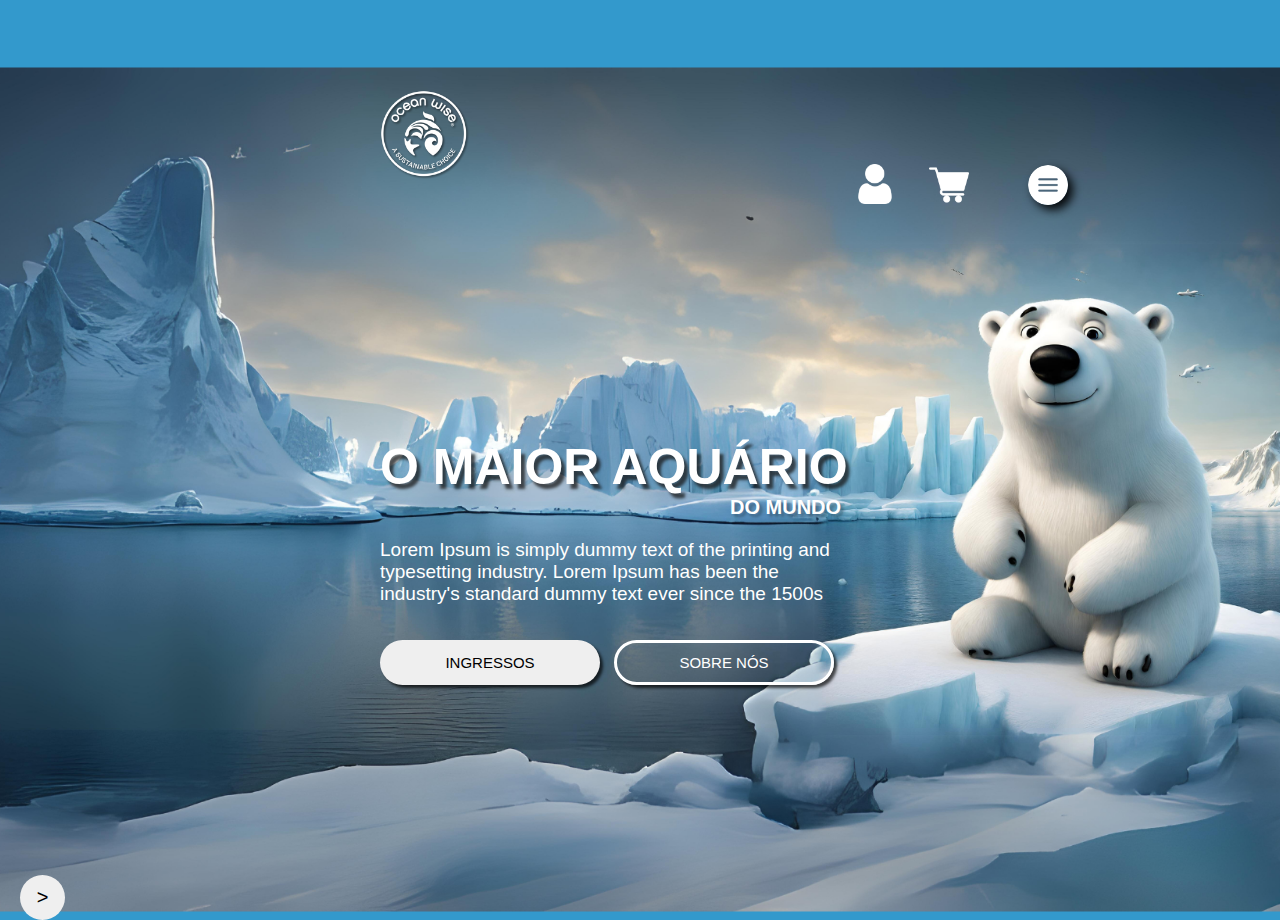
<file: index.html>
<!DOCTYPE html>
<html lang="en">
<head>
    <meta charset="UTF-8">
    <meta name="viewport" content="width=device-width, initial-scale=1.0">
    <link rel="stylesheet" href="style.css">

    <title> O maior aquario do mundo!</title>
</head>
<body>
    <div class="all"> <img src="assets/foto Urso polar.png" alt=""></div>

    <header class="head">
        <section id="info-header">
            <img id="logo" src="assets/ocean_logo-300x300.png">
            <img id="login" src="assets/do-utilizador (1) (1).png"></img>
            <img id="buy" src="assets/carrinho-de-compras (1).png"></img>
            <img id="list" src="assets/cardapio (1).png">
        </section>
    </header>

    <section id="txts">
        <h1 id="bigger-aquarium">O MAIOR AQUÁRIO <p id="world">DO MUNDO</p></h1>
        <p id="lorem-ipsum">Lorem Ipsum is simply dummy text of the printing and typesetting industry. Lorem Ipsum has been the industry's standard dummy text ever since the 1500s</p>
        
        <button id="tickets">INGRESSOS</button>
        <button id="about-us">SOBRE NÓS</button>
    </section>

    <footer>
        <a href="pages/pag3.html"><button id="left"> < </button></a>
        <a href="pages/pag1.html"><button id="right"> > </button></a>
    </footer>

</body>
</html>
</file>
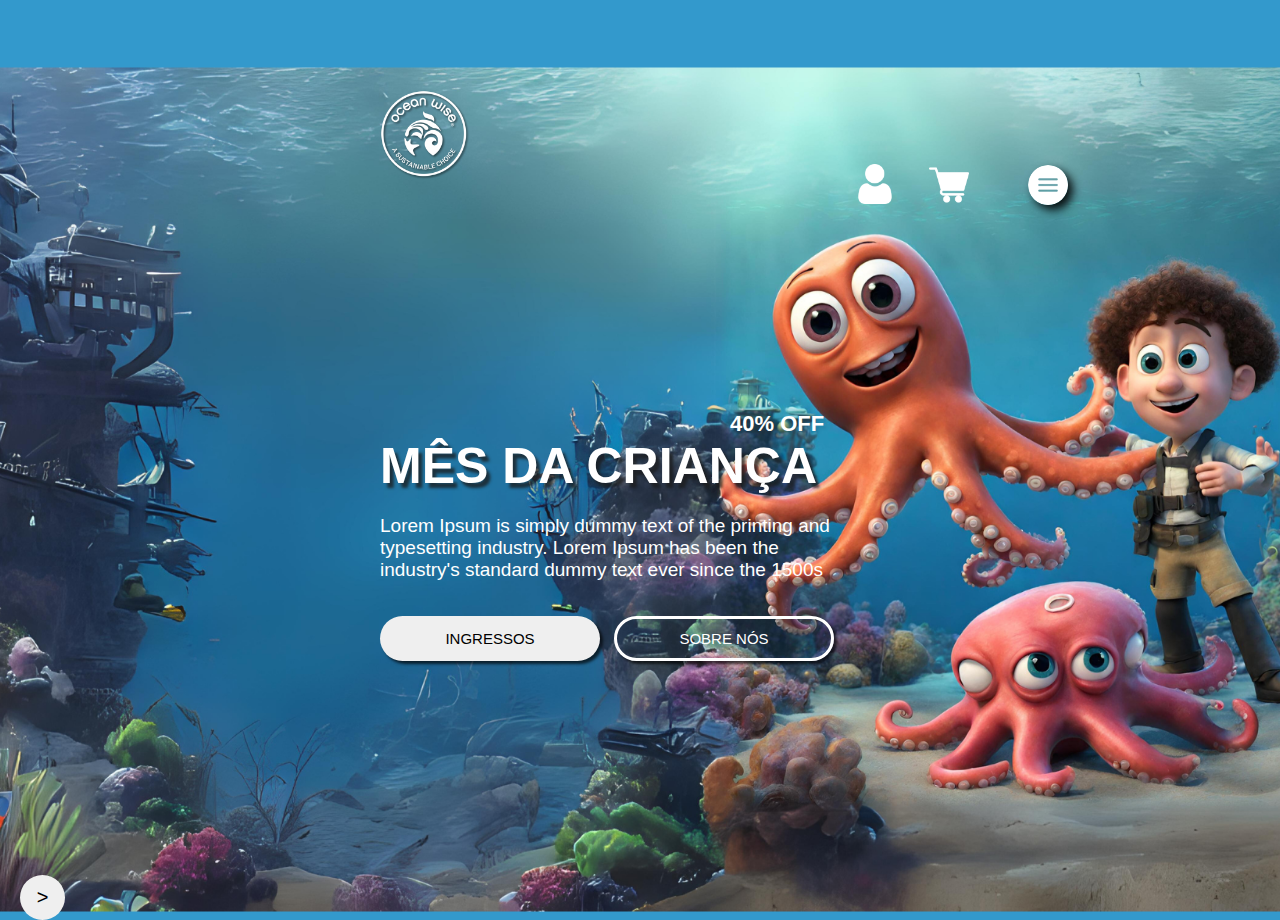
<file: pages/pag1.html>
<!DOCTYPE html>
<html lang="en">
<head>
    <meta charset="UTF-8">
    <meta name="viewport" content="width=device-width, initial-scale=1.0">
    <link rel="stylesheet" href="pag1.css">

    <title> O maior aquario do mundo!</title>
</head>
<body>
    <div class="all"> <img src="../assets/foto polvo.png" alt=""></div>

    <header class="head">
        <section id="info-header">
            <img id="logo" src="../assets/ocean_logo-300x300.png">
            <img id="login" src="../assets/do-utilizador (1) (1).png"></img>
            <img id="buy" src="../assets/carrinho-de-compras (1).png"></img>
            <img id="list" src="../assets/cardapio (1).png">
        </section>
    </header>

    <section id="txts">
        <h1 id="bigger-aquarium"><p id="discount">40% OFF</p>MÊS DA CRIANÇA</h1>
        <p id="lorem-ipsum">Lorem Ipsum is simply dummy text of the printing and typesetting industry. Lorem Ipsum has been the industry's standard dummy text ever since the 1500s</p>
        
        <button id="tickets">INGRESSOS</button>
        <button id="about-us">SOBRE NÓS</button>
    </section>

    <footer>
        <a href="../index.html"><button id="left"> < </button></a>
        <a href="pag2.html"><button id="right"> > </button></a>
    </footer>
</body>
</html>
</file>
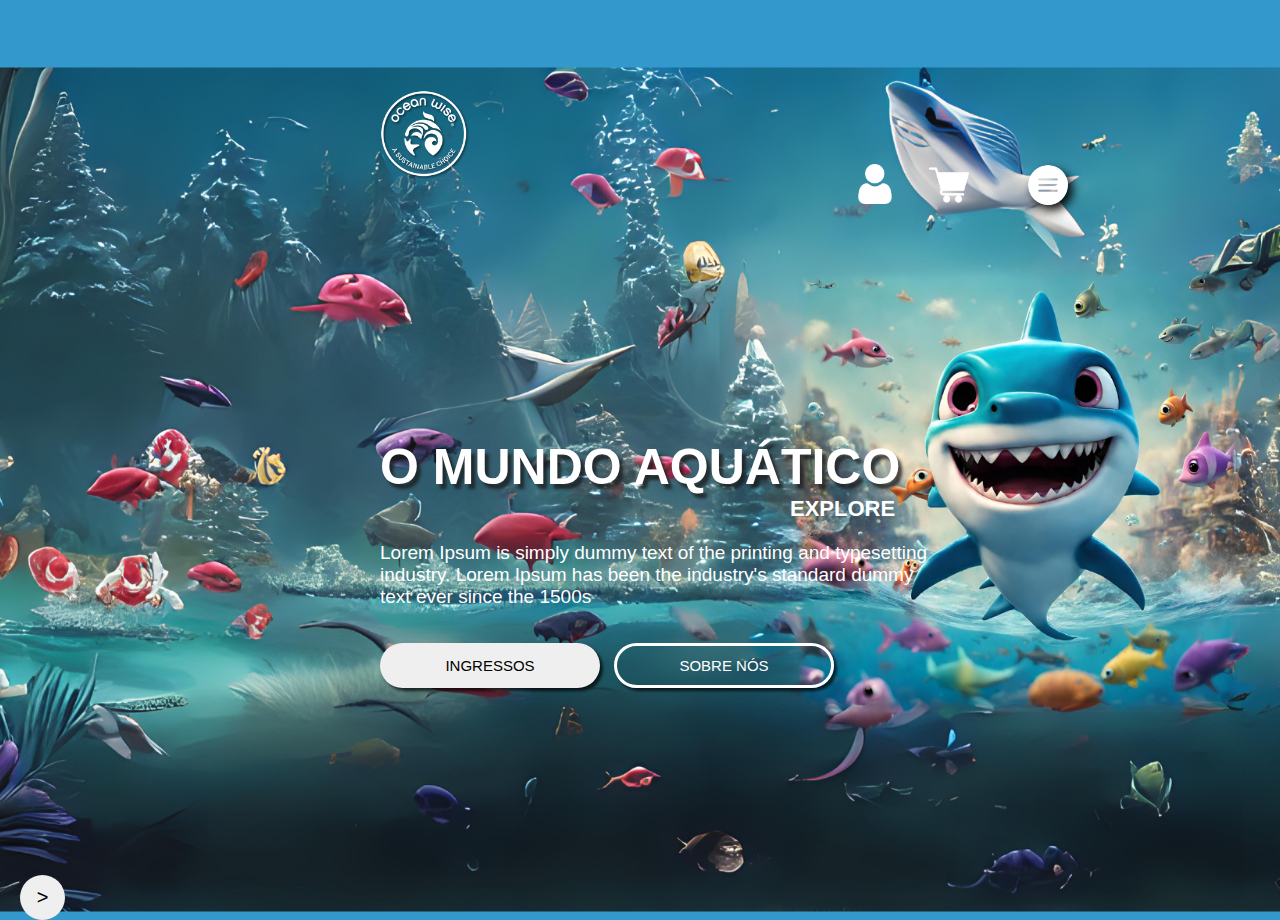
<file: pages/pag2.html>
<!DOCTYPE html>
<html lang="en">
<head>
    <meta charset="UTF-8">
    <meta name="viewport" content="width=device-width, initial-scale=1.0">
    <link rel="stylesheet" href="pag2.css">

    <title> O maior aquario do mundo!</title>
</head>
<body>
    <div class="all"> <img src="../assets/foto tubarao.png" alt=""></div>

    <header class="head">
        <section id="info-header">
            <img id="logo" src="../assets/ocean_logo-300x300.png">
            <img id="login" src="../assets/do-utilizador (1) (1).png"></img>
            <img id="buy" src="../assets/carrinho-de-compras (1).png"></img>
            <img id="list" src="../assets/cardapio (1).png">
        </section>
    </header>

    <section id="txts">
        <h1 id="bigger-aquarium">O MUNDO AQUÁTICO <p id="explore">EXPLORE</p></h1>
        <p id="lorem-ipsum">Lorem Ipsum is simply dummy text of the printing and typesetting industry. Lorem Ipsum has been the industry's standard dummy text ever since the 1500s</p>
        
        <button id="tickets">INGRESSOS</button>
        <button id="about-us">SOBRE NÓS</button>
    </section>

    <footer>
        <a href="pag1.html"><button id="left"> < </button></a>
        <a href="pag3.html"><button id="right"> > </button></a>
    </footer>
</body>
</html>
</file>
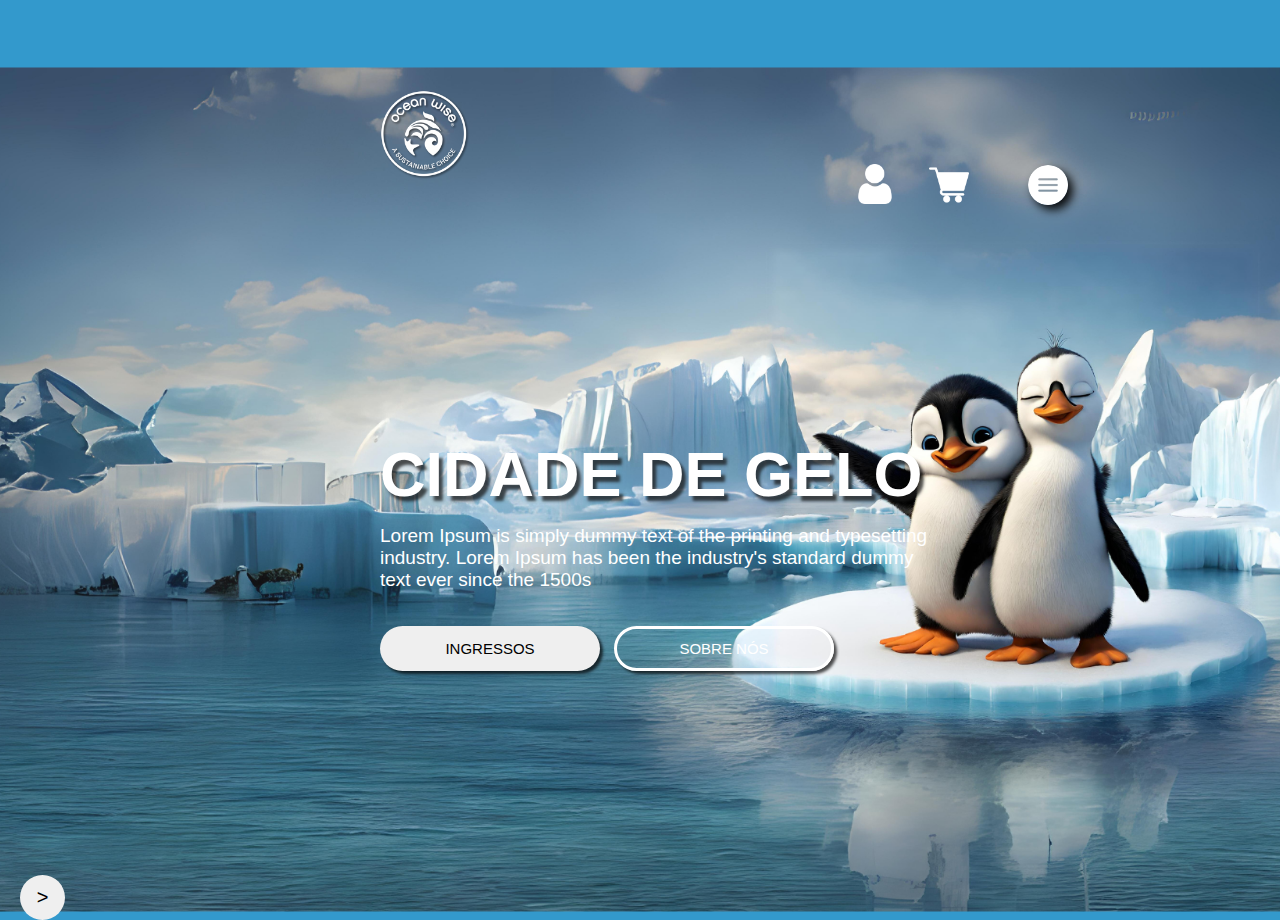
<file: pages/pag3.html>
<!DOCTYPE html>
<html lang="en">
<head>
    <meta charset="UTF-8">
    <meta name="viewport" content="width=device-width, initial-scale=1.0">
    <link rel="stylesheet" href="pag3.css">

    <title> O maior aquario do mundo!</title>
</head>
<body>
    <div class="all"> <img src="../assets/foto pinguim.png" alt=""></div>

    <header class="head">
        <section id="info-header">
            <img id="logo" src="../assets/ocean_logo-300x300.png">
            <img id="login" src="../assets/do-utilizador (1) (1).png"></img>
            <img id="buy" src="../assets/carrinho-de-compras (1).png"></img>
            <img id="list" src="../assets/cardapio (1).png">
        </section>
    </header>

    <section id="txts">
        <h1 id="bigger-aquarium">CIDADE DE GELO</h1>
        <p id="lorem-ipsum">Lorem Ipsum is simply dummy text of the printing and typesetting industry. Lorem Ipsum has been the industry's standard dummy text ever since the 1500s</p>
        
        <button id="tickets">INGRESSOS</button>
        <button id="about-us">SOBRE NÓS</button>
    </section>

    <footer>
        <a href="pag2.html"><button id="left"> < </button></a>
        <a href="../index.html"><button id="right"> > </button></a>
    </footer>
</body>
</html>
</file>
<file: style.css>
* {
    margin: 0;
    padding: 0;
}

body {
    background-color: rgb(51,153,204);
}

.all {
    position: relative;
}

.all > img{
    width: 1500px;
    left: 50%;
    transform: translate(-50%, 8%);
    position: absolute;
    z-index: 0;
}

/*------------------------ HEADER ------------------------*/

#logo {
    position: relative;
    width: 90px;
    margin-left: 380px;
    top: 90px;
}

#info-header {
    position: relative;
    z-index: 1;
}

#login {
    position: relative;
    width: 40px;
    margin-left: 855px;
    top: 70px;
    cursor: pointer;    
    transition: transform 0.2s;
}

#login:hover {
    transform: translateY(-5px);
}

#buy {
    position: relative;
    width: 40px;
    margin-left: 30px;
    top: 71px;
    cursor: pointer;
    transition: transform 0.2s;
}

#buy:hover {
    transform: translateY(-5px);
}

#list {
    position: relative;

    width: 40px;
    margin-left: 55px;
    top: 71px;

    cursor: pointer;

    border-radius: 50%;
    box-shadow: 5px 5px 10px rgba(0, 0, 0, 0.911);

    transition: transform 0.2s;
}

#list:hover {
    transform: translateY(-5px);
    box-shadow: 5px 5px 10px rgba(0, 0, 0, 0.911);
}

/*------------------------ TEXTOS ------------------------*/

#txts {
    position: relative;
    z-index: 1;   
}

#bigger-aquarium {
    font-family: Arial, Helvetica, sans-serif;
    color: white;
    position: relative;
    margin-top: 300px;
    margin-left: 380px;
    font-size: 50px;
    text-shadow: 4px 5px 3px rgba(26, 26, 26, 0.753);
}

#bigger-aquarium > p {
    font-size: 20px;
    margin-left: 350px;
    text-shadow: 3px 3px 3px rgba(0, 0, 0, 0.295);
}

#lorem-ipsum {
    color: rgb(255, 255, 255);
    font-size: 19px;
    font-family: Arial, Helvetica, sans-serif;
    width: 450px;
    margin-top: 20px;
    margin-left: 380px;
}

/*------------------------ BOTÃO ------------------------*/

#tickets {
    margin-left: 380px;
    margin-top: 35px;
    font-family: 'Franklin Gothic Medium', 'Arial Narrow', Arial, sans-serif;

    font-size: 15px;
    width: 220px;
    height: 45px;

    border: none;
    border-radius: 50px;
    box-shadow: 3px 3px 3px rgba(0, 0, 0, 0.692);
    cursor: pointer;

    transition: transform 0.2s, box-shadow 0.2s;
}

#tickets:hover {
    transform: translateY(-2px);
    box-shadow: 0 5px 10px rgba(0, 0, 0, 0.2);
}

#about-us {
    margin-left: 10px;
    margin-top: 35px;
    font-family: 'Franklin Gothic Medium', 'Arial Narrow', Arial, sans-serif;

    font-size: 15px;
    width: 220px;
    height: 45px;

    border: none;
    border-radius: 50px;
    box-shadow: 3px 3px 3px rgba(0, 0, 0, 0.692);

    background-color: transparent;
    color: white;
    border: 3px solid white;
    cursor: pointer;

    transition: transform 0.2s, box-shadow 0.2s;
}

#about-us:hover {
    transform: translateY(-2px);
    box-shadow: 0 5px 10px rgba(0, 0, 0, 0.2);
}

/*------------------------ FOOTER ------------------------*/

footer {
    z-index: 1;
    position: relative;
}

#left {
    cursor: pointer;
    margin-left: 1500px;
    margin-top: 145px;

    width: 45px;
    height: 45px;

    border: none;
    border-radius: 50%;

    font-size: 20px;
    transition: transform 0.2s, box-shadow 0.2s;
}

#left:hover {
    transform: translateY(-2px);
    box-shadow: 0 5px 10px rgba(0, 0, 0, 0.2);
}

#right {
    cursor: pointer;
    margin-left: 20px;

    width: 45px;
    height: 45px;

    border: none;
    border-radius: 50%;

    font-size: 20px;
    transition: transform 0.2s, box-shadow 0.2s;
}

#right:hover {
    transform: translateY(-2px);
    box-shadow: 0 5px 10px rgba(0, 0, 0, 0.2);
}
</file>
<file: pages/pag1.css>
* {
    margin: 0;
    padding: 0;
}

body {
    background-color: rgb(51,153,204);
}

.all {
    position: relative;
}

.all > img{
    width: 1500px;
    left: 50%;
    transform: translate(-50%, 8%);
    position: absolute;
    z-index: 0;
}

/*------------------------ HEADER ------------------------*/

#logo {
    position: relative;
    width: 90px;
    margin-left: 380px;
    top: 90px;
}

#info-header {
    position: relative;
    z-index: 1;
}

#login {
    position: relative;
    width: 40px;
    margin-left: 855px;
    top: 70px;
    cursor: pointer;    
    transition: transform 0.2s;
}

#login:hover {
    transform: translateY(-5px);
}

#buy {
    position: relative;
    width: 40px;
    margin-left: 30px;
    top: 71px;
    cursor: pointer;
    transition: transform 0.2s;
}

#buy:hover {
    transform: translateY(-5px);
}

#list {
    position: relative;

    width: 40px;
    margin-left: 55px;
    top: 71px;

    cursor: pointer;

    border-radius: 50%;
    box-shadow: 5px 5px 10px rgba(0, 0, 0, 0.911);

    transition: transform 0.2s;
}

#list:hover {
    transform: translateY(-5px);
    box-shadow: 5px 5px 10px rgba(0, 0, 0, 0.911);
}

/*------------------------ TEXTOS ------------------------*/

#txts {
    position: relative;
    z-index: 1;   
}

#bigger-aquarium {
    font-family: Arial, Helvetica, sans-serif;
    color: white;
    position: relative;
    margin-top: 273px;
    margin-left: 380px;
    font-size: 50px;
    text-shadow: 4px 5px 3px rgba(26, 26, 26, 0.753);
}

#discount {
    color: white;
    font-size: 22px;
    margin-left: 350px;
    text-shadow: 3px 3px 3px rgba(0, 0, 0, 0.103);
    
}

#lorem-ipsum {
    color: rgb(255, 255, 255);
    font-size: 19px;
    font-family: Arial, Helvetica, sans-serif;
    width: 450px;
    margin-top: 20px;
    margin-left: 380px;
}

/*------------------------ BOTÃO ------------------------*/

#tickets {
    margin-left: 380px;
    margin-top: 35px;
    font-family: 'Franklin Gothic Medium', 'Arial Narrow', Arial, sans-serif;

    font-size: 15px;
    width: 220px;
    height: 45px;

    border: none;
    border-radius: 50px;
    box-shadow: 3px 3px 3px rgba(0, 0, 0, 0.692);
    cursor: pointer;

    transition: transform 0.2s, box-shadow 0.2s;
}

#tickets:hover {
    transform: translateY(-2px);
    box-shadow: 0 5px 10px rgba(0, 0, 0, 0.2);
}

#about-us {
    margin-left: 10px;
    margin-top: 35px;
    font-family: 'Franklin Gothic Medium', 'Arial Narrow', Arial, sans-serif;

    font-size: 15px;
    width: 220px;
    height: 45px;

    border: none;
    border-radius: 50px;
    box-shadow: 3px 3px 3px rgba(0, 0, 0, 0.692);

    background-color: transparent;
    color: white;
    border: 3px solid white;
    cursor: pointer;

    transition: transform 0.2s, box-shadow 0.2s;
}

#about-us:hover {
    transform: translateY(-2px);
    box-shadow: 0 5px 10px rgba(0, 0, 0, 0.2);
}

/*------------------------ FOOTER ------------------------*/

footer {
    z-index: 1;
    position: relative;
}

#left {
    cursor: pointer;
    margin-left: 1500px;
    margin-top: 169px;

    width: 45px;
    height: 45px;

    border: none;
    border-radius: 50%;

    font-size: 20px;
    transition: transform 0.2s, box-shadow 0.2s;
}

#left:hover {
    transform: translateY(-2px);
    box-shadow: 0 5px 10px rgba(0, 0, 0, 0.2);
}

#right {
    cursor: pointer;
    margin-left: 20px;

    width: 45px;
    height: 45px;

    border: none;
    border-radius: 50%;

    font-size: 20px;
    transition: transform 0.2s, box-shadow 0.2s;
}

#right:hover {
    transform: translateY(-2px);
    box-shadow: 0 5px 10px rgba(0, 0, 0, 0.2);
}
</file>
<file: pages/pag2.css>
* {
    margin: 0;
    padding: 0;
}

body {
    background-color: rgb(51,153,204);
}

.all {
    position: relative;
}

.all > img{
    width: 1500px;
    left: 50%;
    transform: translate(-50%, 8%);
    position: absolute;
    z-index: 0;
}

/*------------------------ HEADER ------------------------*/

#logo {
    position: relative;
    width: 90px;
    margin-left: 380px;
    top: 90px;
}

#info-header {
    position: relative;
    z-index: 1;
}

#login {
    position: relative;
    width: 40px;
    margin-left: 855px;
    top: 70px;
    cursor: pointer;    
    transition: transform 0.2s;
}

#login:hover {
    transform: translateY(-5px);
}

#buy {
    position: relative;
    width: 40px;
    margin-left: 30px;
    top: 71px;
    cursor: pointer;
    transition: transform 0.2s;
}

#buy:hover {
    transform: translateY(-5px);
}

#list {
    position: relative;

    width: 40px;
    margin-left: 55px;
    top: 71px;

    cursor: pointer;

    border-radius: 50%;
    box-shadow: 5px 5px 10px rgba(0, 0, 0, 0.911);

    transition: transform 0.2s;
}

#list:hover {
    transform: translateY(-5px);
    box-shadow: 5px 5px 10px rgba(0, 0, 0, 0.911);
}

/*------------------------ TEXTOS ------------------------*/

#txts {
    position: relative;
    z-index: 1;   
}

#bigger-aquarium {
    font-family: Arial, Helvetica, sans-serif;
    color: white;
    position: relative;
    margin-top: 300px;
    margin-left: 380px;
    font-size: 50px;
    text-shadow: 4px 5px 3px rgba(26, 26, 26, 0.753);
}

#explore {
    color: rgb(255, 255, 255);
    font-size: 22px;
    margin-left: 410px;
    text-shadow: 3px 3px 3px rgba(0, 0, 0, 0.103);
    
}

#lorem-ipsum {
    color: rgb(255, 255, 255);
    font-size: 19px;
    font-family: Arial, Helvetica, sans-serif;
    width: 550px;
    margin-top: 20px;
    margin-left: 380px;
}

/*------------------------ BOTÃO ------------------------*/

#tickets {
    margin-left: 380px;
    margin-top: 35px;
    font-family: 'Franklin Gothic Medium', 'Arial Narrow', Arial, sans-serif;

    font-size: 15px;
    width: 220px;
    height: 45px;

    border: none;
    border-radius: 50px;
    box-shadow: 3px 3px 3px rgba(0, 0, 0, 0.692);
    cursor: pointer;

    transition: transform 0.2s, box-shadow 0.2s;
}

#tickets:hover {
    transform: translateY(-2px);
    box-shadow: 0 5px 10px rgba(0, 0, 0, 0.2);
}

#about-us {
    margin-left: 10px;
    margin-top: 35px;
    font-family: 'Franklin Gothic Medium', 'Arial Narrow', Arial, sans-serif;

    font-size: 15px;
    width: 220px;
    height: 45px;

    border: none;
    border-radius: 50px;
    box-shadow: 3px 3px 3px rgba(0, 0, 0, 0.692);

    background-color: transparent;
    color: white;
    border: 3px solid white;
    cursor: pointer;

    transition: transform 0.2s, box-shadow 0.2s;
}

#about-us:hover {
    transform: translateY(-2px);
    box-shadow: 0 5px 10px rgba(0, 0, 0, 0.2);
}

/*------------------------ FOOTER ------------------------*/

footer {
    z-index: 1;
    position: relative;
}

#left {
    cursor: pointer;
    margin-left: 1500px;
    margin-top: 142px;

    width: 45px;
    height: 45px;

    border: none;
    border-radius: 50%;

    font-size: 20px;
    transition: transform 0.2s, box-shadow 0.2s;
}

#left:hover {
    transform: translateY(-2px);
    box-shadow: 0 5px 10px rgba(0, 0, 0, 0.2);
}

#right {
    cursor: pointer;
    margin-left: 20px;

    width: 45px;
    height: 45px;

    border: none;
    border-radius: 50%;

    font-size: 20px;
    transition: transform 0.2s, box-shadow 0.2s;
}

#right:hover {
    transform: translateY(-2px);
    box-shadow: 0 5px 10px rgba(0, 0, 0, 0.2);
}
</file>
<file: pages/pag3.css>
* {
    margin: 0;
    padding: 0;
}

body {
    background-color: rgb(51,153,204);
}

.all {
    position: relative;
}

.all > img{
    width: 1500px;
    left: 50%;
    transform: translate(-50%, 8%);
    position: absolute;
    z-index: 0;
}

/*------------------------ HEADER ------------------------*/

#logo {
    position: relative;
    width: 90px;
    margin-left: 380px;
    top: 90px;
}

#info-header {
    position: relative;
    z-index: 1;
}

#login {
    position: relative;
    width: 40px;
    margin-left: 855px;
    top: 70px;
    cursor: pointer;    
    transition: transform 0.2s;
}

#login:hover {
    transform: translateY(-5px);
}

#buy {
    position: relative;
    width: 40px;
    margin-left: 30px;
    top: 71px;
    cursor: pointer;
    transition: transform 0.2s;
}

#buy:hover {
    transform: translateY(-5px);
}

#list {
    position: relative;

    width: 40px;
    margin-left: 55px;
    top: 71px;

    cursor: pointer;

    border-radius: 50%;
    box-shadow: 5px 5px 10px rgba(0, 0, 0, 0.911);

    transition: transform 0.2s;
}

#list:hover {
    transform: translateY(-5px);
    box-shadow: 5px 5px 10px rgba(0, 0, 0, 0.911);
}

/*------------------------ TEXTOS ------------------------*/

#txts {
    position: relative;
    z-index: 1;   
}

#bigger-aquarium {
    font-family: Arial, Helvetica, sans-serif;
    color: white;
    position: relative;
    margin-top: 300px;
    margin-left: 380px;
    font-size: 63px;
    text-shadow: 4px 5px 3px rgba(26, 26, 26, 0.753);
}

#lorem-ipsum {
    color: rgb(255, 255, 255);
    font-size: 19px;
    font-family: Arial, Helvetica, sans-serif;
    width: 550px;
    margin-top: 15px;
    margin-left: 380px;
}

/*------------------------ BOTÃO ------------------------*/

#tickets {
    margin-left: 380px;
    margin-top: 35px;
    font-family: 'Franklin Gothic Medium', 'Arial Narrow', Arial, sans-serif;

    font-size: 15px;
    width: 220px;
    height: 45px;

    border: none;
    border-radius: 50px;
    box-shadow: 3px 3px 3px rgba(0, 0, 0, 0.692);
    cursor: pointer;

    transition: transform 0.2s, box-shadow 0.2s;
}

#tickets:hover {
    transform: translateY(-2px);
    box-shadow: 0 5px 10px rgba(0, 0, 0, 0.2);
}

#about-us {
    margin-left: 10px;
    margin-top: 35px;
    font-family: 'Franklin Gothic Medium', 'Arial Narrow', Arial, sans-serif;

    font-size: 15px;
    width: 220px;
    height: 45px;

    border: none;
    border-radius: 50px;
    box-shadow: 3px 3px 3px rgba(0, 0, 0, 0.692);

    background-color: transparent;
    color: white;
    border: 3px solid white;
    cursor: pointer;

    transition: transform 0.2s, box-shadow 0.2s;
}

#about-us:hover {
    transform: translateY(-2px);
    box-shadow: 0 5px 10px rgba(0, 0, 0, 0.2);
}

/*------------------------ FOOTER ------------------------*/

footer {
    z-index: 1;
    position: relative;
}

#left {
    cursor: pointer;
    margin-left: 1500px;
    margin-top: 159px;

    width: 45px;
    height: 45px;

    border: none;
    border-radius: 50%;

    font-size: 20px;
    transition: transform 0.2s, box-shadow 0.2s;
}

#left:hover {
    transform: translateY(-2px);
    box-shadow: 0 5px 10px rgba(0, 0, 0, 0.2);
}

#right {
    cursor: pointer;
    margin-left: 20px;

    width: 45px;
    height: 45px;

    border: none;
    border-radius: 50%;

    font-size: 20px;
    transition: transform 0.2s, box-shadow 0.2s;
}

#right:hover {
    transform: translateY(-2px);
    box-shadow: 0 5px 10px rgba(0, 0, 0, 0.2);
}
</file>
